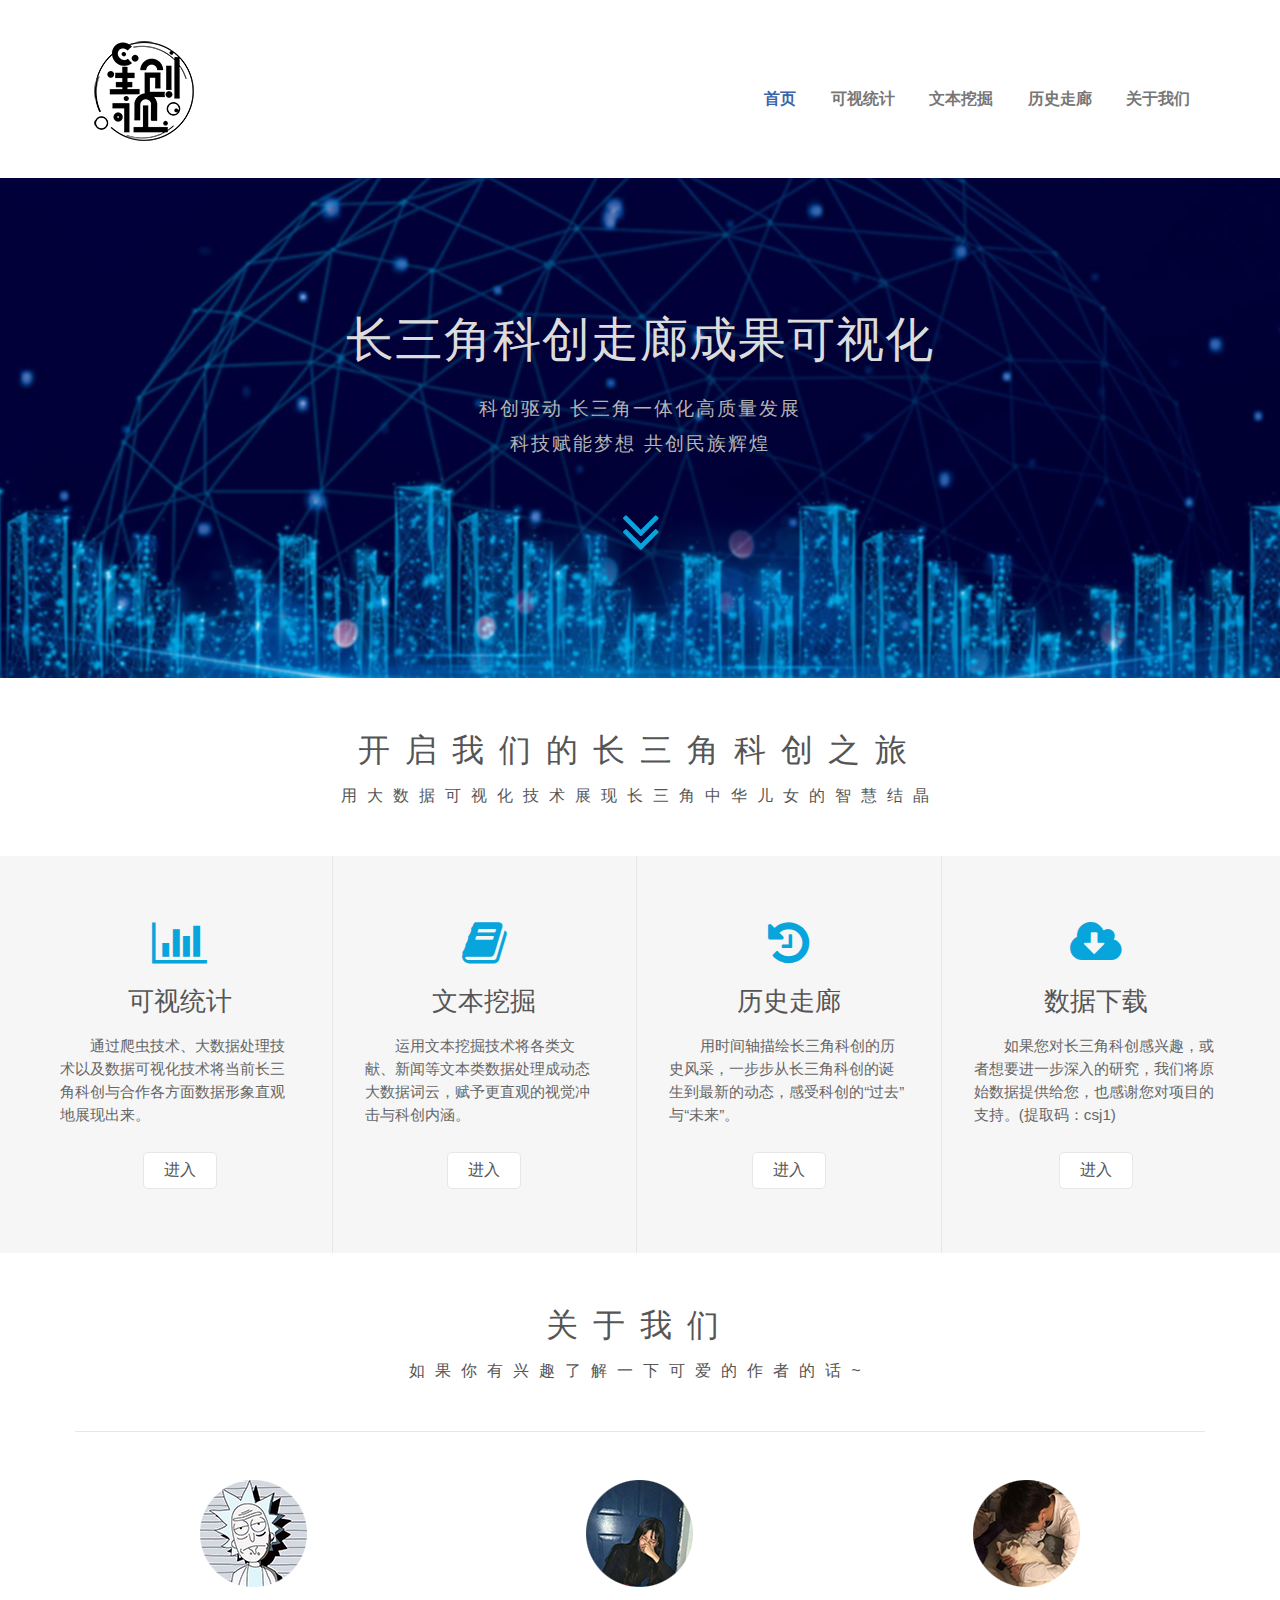
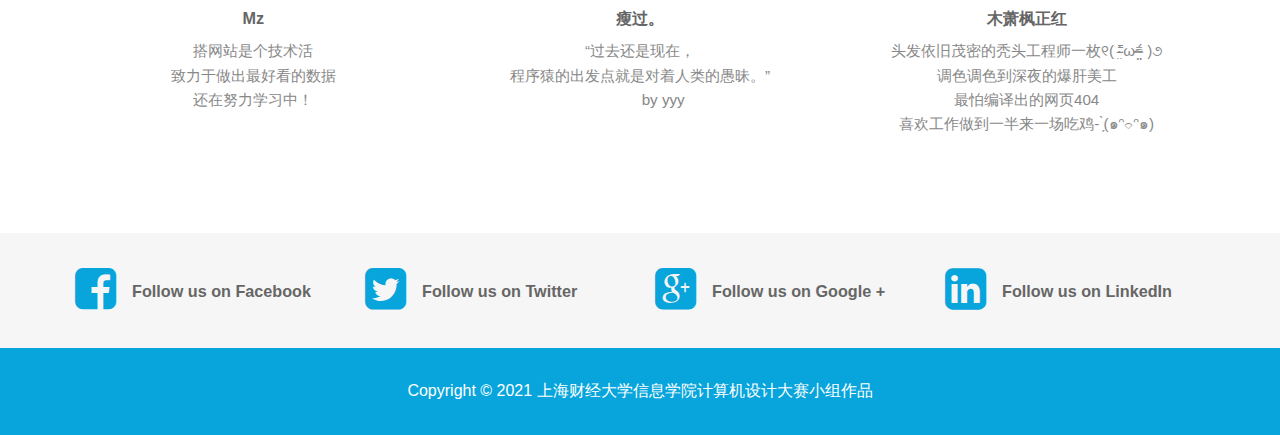
<file: index.html>
<!DOCTYPE HTML>
<html>
<head>
  <meta charset="UTF-8">
<title>星创视——长三角科创走廊成果可视化</title>
<link href="css/bootstrap.css" rel='stylesheet' type='text/css' />
<link rel="stylesheet" href="css/font-awesome.min.css">
<script src="js/jquery.min.js"></script>
<script type="text/javascript">
	jQuery(document).ready(function($) {
		$(".scroll").click(function(event){		
			event.preventDefault();
			$('html,body').animate({scrollTop:$(this.hash).offset().top},1200);
		});
	});
</script>
<link href="css/style.css" rel='stylesheet' type='text/css' />
<meta name="viewport" content="width=device-width, initial-scale=1">
<script type="application/x-javascript"> addEventListener("load", function() { setTimeout(hideURLbar, 0); }, false); function hideURLbar(){ window.scrollTo(0,1); } </script>
<link href='#css?family=Source+Sans+Pro:200,300,400,600,700,900' rel='stylesheet' type='text/css'>
</script>
</head>
<body>
<div class="header">
  <div class="container">
    <div class="logo"> <a href="index.html"><img src="images/logo1.png" alt="Nova"></a> </div>
    <div class="menu"> <a class="toggleMenu" href="#"><img src="images/nav_icon.png" alt="" /> </a>
      <ul class="nav" id="nav">
        <li class="current"><a href="index.html"><br><br>首页</a></li>
        <li><a href="echart/index.html">可视统计</a></li>
        <li><a href="gallery/charts.html">文本挖掘</a></li>
        <li><a href="time/index.html">历史走廊</a></li>
        <li><a class=class="page-scroll" href="#feature">关于我们</a></li>
        <div class="clear"></div>
      </ul>
      <script type="text/javascript" src="js/responsive-nav.js"></script>
    </div>
    <div class="clearfix"> </div>
  </div>
</div>
<div class="banner text-center">
  <div class="container">
    <div class="banner-info">
      <h1>长三角科创走廊成果可视化</h1>
      <p>科创驱动 长三角一体化高质量发展<br>
        科技赋能梦想 共创民族辉煌</p>
      <label class="page-scroll"><a class="banner-btn class scroll" href="#feature"><i class="fa fa-angle-double-down fa-4x"></i></a></label>
    </div>
  </div>
</div>
<div class="main">
<div class="content_white">
  <h2>开启我们的长三角科创之旅</h2>
  <p>用大数据可视化技术展现长三角中华儿女的智慧结晶</p>
</div>
<div class="featured_content" id="feature">
  <div class="container">
    <div class="row text-center">
      <div class="col-md-3 feature_grid1"> <i class="fa fa-bar-chart  fa-3x"></i>
        <h3 class="m_1"><a href="echart/index.html">可视统计</a></h3>
        <p class="m_2">通过爬虫技术、大数据处理技术以及数据可视化技术将当前长三角科创与合作各方面数据形象直观地展现出来。</p>
        <a href="echart/index.html" class="feature_btn">进入</a> </div>
      <div class="col-md-3 feature_grid1"> <i class="fa fa-book fa-3x"></i>
        <h3 class="m_1"><a href="gallery/charts.html">文本挖掘</a></h3>
        <p class="m_2">运用文本挖掘技术将各类文献、新闻等文本类数据处理成动态大数据词云，赋予更直观的视觉冲击与科创内涵。</p>
        <a href="gallery/charts.html" class="feature_btn">进入</a> </div>
      <div class="col-md-3 feature_grid1"> <i class="fa fa-history fa-3x"></i>
        <h3 class="m_1"><a href="time/index.html">历史走廊</a></h3>
        <p class="m_2">用时间轴描绘长三角科创的历史风采，一步步从长三角科创的诞生到最新的动态，感受科创的“过去”与“未来”。</p>
        <a href="time/index.html" class="feature_btn">进入</a> </div>
      <div class="col-md-3 feature_grid2"> <i class="fa fa-cloud-download fa-3x"></i>
        <h3 class="m_1"><a href="https://pan.baidu.com/s/1Bx4vCr-g260tIvnLH6ZZhQ" target="_blank">数据下载</a></h3>
        <p class="m_2">如果您对长三角科创感兴趣，或者想要进一步深入的研究，我们将原始数据提供给您，也感谢您对项目的支持。(提取码：csj1)</p>
        <a href="https://pan.baidu.com/s/1Bx4vCr-g260tIvnLH6ZZhQ" class="feature_btn" target="_blank">进入</a> </div>
    </div>
  </div>
</div>
<div class="container">
  <div class="content_white">
    <h2>关于我们</h2>
    <p>如果你有兴趣了解一下可爱的作者的话~</p>
  </div>
  <div class="testimonial">
    <div class="row testimonial_top">
      <div class="col-md-4" align="center">
        <ul class="test_box >
          <li class="test_img"><img src="images/pict1.png" class="img-responsive" alt="艾斯夫人"/> </li><br>
          <li class="test_desc">
            <h4><a href="#">Mz</a></h4>
            <p>
              搭网站是个技术活<br>
              致力于做出最好看的数据<br>
              还在努力学习中！<br>
            </p>
          </li>
          <div class="clearfix"> </div>
        </ul>
      </div>
      <div class="col-md-4" align="center">
        <ul class="test_box">
          <li class="test_img" ><img src="images/pict2.png" class="img-responsive" alt=""/> </li><br>
          <li class="test_desc">
            <h4><a href="#">瘦过。</a></h4>
            <p>“过去还是现在，<br>
              程序猿的出发点就是对着人类的愚昧。” <br>
              &nbsp&nbsp&nbsp&nbsp&nbsp&nbsp&nbsp&nbsp&nbsp&nbsp by yyy
            </p>
          </li>
          <div class="clearfix"> </div>
        </ul>
      </div>
      <div class="col-md-4" align="center">
        <ul class="test_box">
          <li class="test_img"><img src="images/pict3.png" class="img-responsive"  alt=""/> </li><br>
          <li class="test_desc">
            <h4><a href="#">木萧枫正红</a></h4>
            <p>头发依旧茂密的秃头工程师一枚୧( ⁼̴̶̤̀ω⁼̴̶̤́ )૭<br>
              调色调色到深夜的爆肝美工<br>
              最怕编译出的网页404<br>
              喜欢工作做到一半来一场吃鸡- ̗̀(๑ᵔ⌔ᵔ๑)</p>
          </li>
          <div class="clearfix"> </div>
        </ul>
      </div>
    </div>
  </div>
</div>
<div class="footer">
  <div class="footer_midle">
    <div class='container'>
      <div class="row">
        <div class="col-md-3">
          <ul class="social_left">
            <li class="facebook"><a href="#"><i class="fa fa-facebook-square fa-3x"></i></a></li>
            <li class="fb_text">
              <h4><a href="#">Follow us on Facebook</a></h4>
            </li>
            <div class="clearfix"> </div>
          </ul>
        </div>
        <div class="col-md-3">
          <ul class="social_left">
            <li class="facebook"><a href="#"><i class="fa fa-twitter-square fa-3x"></i></a></li>
            <li class="fb_text">
              <h4><a href="#">Follow us on Twitter</a></h4>
            </li>
            <div class="clearfix"> </div>
          </ul>
        </div>
        <div class="col-md-3">
          <ul class="social_left">
            <li class="facebook"><a href="#"><i class="fa fa-google-plus-square fa-3x"></i></a></li>
            <li class="fb_text">
              <h4><a href="#">Follow us on Google +</a></h4>
            </li>
            <div class="clearfix"> </div>
          </ul>
        </div>
        <div class="col-md-3">
          <ul class="social_left">
            <li class="facebook"><a href="#"><i class="fa fa-linkedin-square fa-3x"></i></a></li>
            <li class="fb_text">
              <h4><a href="#">Follow us on LinkedIn</a></h4>
            </li>
            <div class="clearfix"> </div>
          </ul>
        </div>
      </div>
    </div>
  </div>
  <div class="footer_bottom">
    <div class="copy">
      <p>Copyright &copy; 2021 上海财经大学信息学院计算机设计大赛小组作品 </p>
    </div>
  </div>
</div>
</body>
</html>
</file>
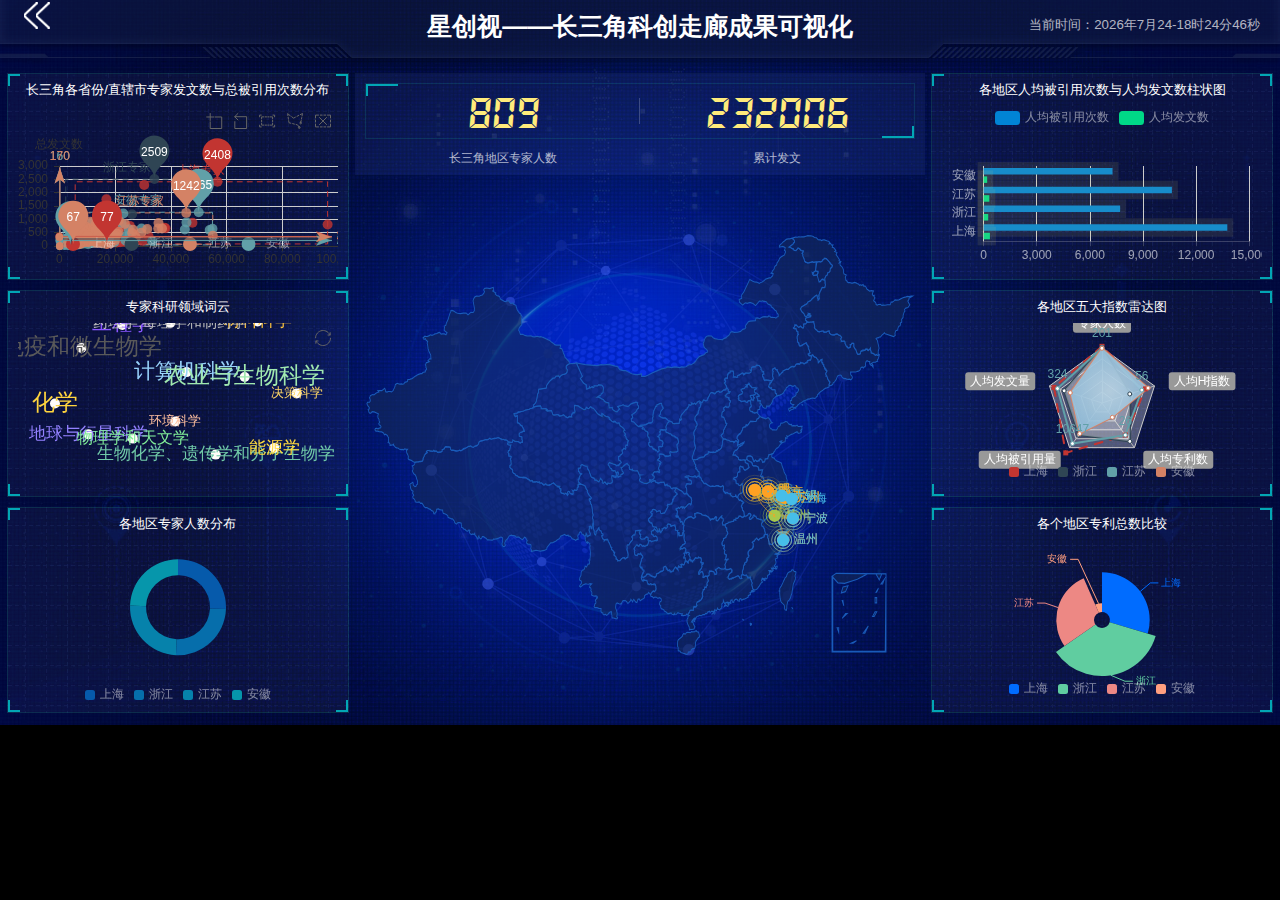
<file: echart/index.html>
<!DOCTYPE html>
<html lang="en">
  <head>
    <meta charset="UTF-8" />
    <meta name="viewport" content="width=device-width, initial-scale=1.0" />
    <title>Document</title>
    <link rel="stylesheet" href="css/index.css" />
  </head>

  <body>
    <header>
      <h1>星创视——长三角科创走廊成果可视化</h1>
      <div class="showTime">当前时间：2020年3月17-0时54分14秒</div>
      <div class="icon">
        <a href='javascript:history.go(-1)'><img src="images/back.png" alt="" /> </a>
      </div>
      <script>
        var t = null;
        t = setTimeout(time, 1000); //開始运行
        function time() {
          clearTimeout(t); //清除定时器
          dt = new Date();
          var y = dt.getFullYear();
          var mt = dt.getMonth() + 1;
          var day = dt.getDate();
          var h = dt.getHours(); //获取时
          var m = dt.getMinutes(); //获取分
          var s = dt.getSeconds(); //获取秒
          document.querySelector(".showTime").innerHTML =
            "当前时间：" +
            y +
            "年" +
            mt +
            "月" +
            day +
            "-" +
            h +
            "时" +
            m +
            "分" +
            s +
            "秒";
          t = setTimeout(time, 1000); //设定定时器，循环运行
        }
      </script>
    </header>
        
    <section class="mainbox">
      <div class="column">
        <div class="panel bar">
          <h2>
            长三角各省份/直辖市专家发文数与总被引用次数分布
          </h2>
          <div class="chart"></div>
          <div class="panel-footer"></div>
        </div>
        <div class="panel line">
          <h2>专家科研领域词云</h2>
          <div class="chart"></div>
          <div class="panel-footer"></div>
        </div>
        <div class="panel pie">
          <h2>各地区专家人数分布</h2>
          <div class="chart"></div>
          <div class="panel-footer"></div>
        </div>
      </div>
      <div class="column">
        <div class="no">
          <div class="no-hd">
            <ul>
              <li>809</li>
              <li>232006</li>
            </ul>
          </div>
          <div class="no-bd">
            <ul>
              <li>长三角地区专家人数</li>
              <li>累计发文</li>
            </ul>
          </div>
        </div>
        <div class="map">
          <div class="chart"></div>
          <div class="map1"></div>
          <div class="map2"></div>
          <div class="map3"></div>
        </div>
      </div>
      <div class="column">
        <div class="panel bar1">
          <h2>各地区人均被引用次数与人均发文数柱状图</h2>
          <div class="chart"></div>
          <div class="panel-footer"></div>
        </div>
        <div class="panel line1">
          <h2>各地区五大指数雷达图</h2>
          <div class="chart"></div>
          <div class="panel-footer"></div>
        </div>
        <div class="panel pie1">
          <h2>各个地区专利总数比较</h2>
          <div class="chart"></div>
          <div class="panel-footer"></div>
        </div>
      </div>
    </section>
    <script src="js/flexible.js"></script>
    <script src="js/jquery.js"></script>
    <script src="js/echarts.min.js"></script>
    <script src="js/index.js"></script>
    <script src="js/china.js"></script>
    <script src="js/myMap.js"></script>
	<script src="js/echarts.js"></script>
	
  </body>
</html>
</file>
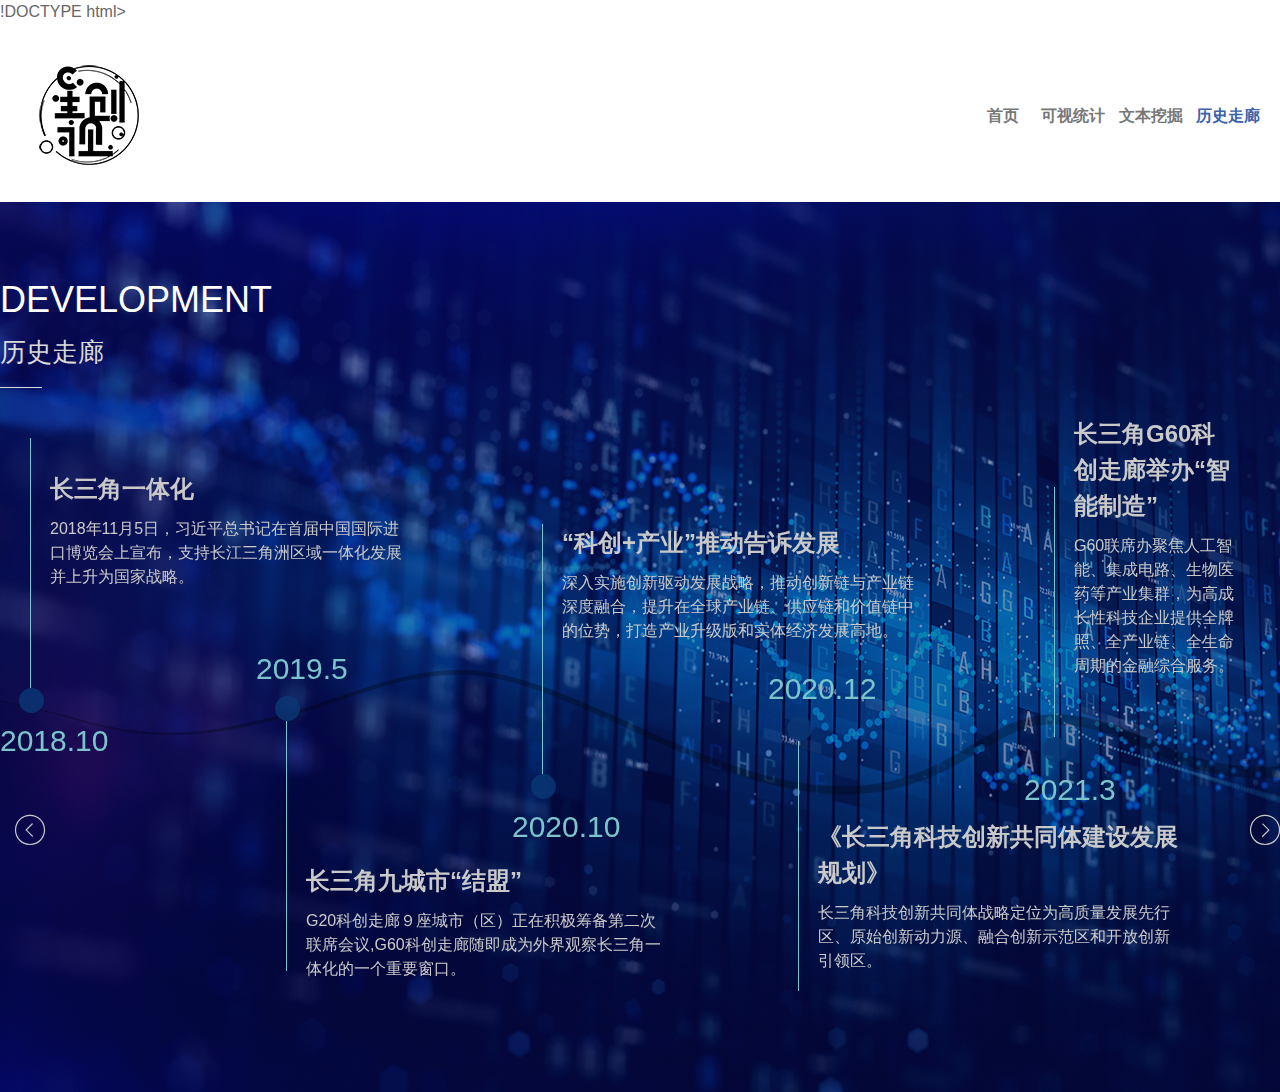
<file: time/index.html>
!DOCTYPE html>
<html>

	<head>
		<meta charset="UTF-8">
		<title>发展历程</title>
		<link rel="stylesheet" type="text/css" href="statics/css/style.css" />
		<link rel="stylesheet" type="text/css" href="statics/css/swiper.min.css"/>
		<link rel="stylesheet" type="text/css" href="statics/css/font/iconfont.css" />

		<link href="css/style.css" rel='stylesheet' type='text/css' />

	</head>

	<body>

	<div class="header">
		<div class="container">
			<div class="logo"> <a href="../index.html"><img src="images/logo1.png" alt="Nova"></a> </div>
			<div class="menu"> <a class="toggleMenu" href="#"><img src="images/nav_icon.png" alt="" /> </a>
				<ul class="nav" id="nav">
					<li><a href="../index.html"><br><br> &nbsp首页 &nbsp</a></li>
					<li><a href="../echart/index.html">&nbsp&nbsp可视统计</a></li>
					<li><a href="../gallery/charts.html">&nbsp&nbsp文本挖掘</a></li>
					<li  class="current" ><a href="development/index.html">&nbsp&nbsp历史走廊</a></li>
					<div class="clear"></div>
				</ul>
				<script type="text/javascript" src="js/responsive-nav.js"></script>
			</div>
			<div class="clearfix"> </div>
		</div>
	</div>

		<div class="about-main2" style="background-image: url(statics/images/lc_bg.png);">
			<div class="licheng-bg">
				<img src="statics/images/lc-quxian.png" class="quxian" />
				<div class="warper pr">
					<div class="ny-title">
						<h3 class="title-en">DEVELOPMENT</h3>
						<h4 class="title-ch">历史走廊</h4>
						<i></i>
					</div>
					<div class="licheng-content swiper-container">
						<div class="swiper-wrapper">
							<div class="swiper-slide">
								<ul class="clearfix">
									<li class="item1">
										<a class="clearfix" >
											<div class="lc-left">
												<i class="line"></i> <span class="date">2018.10</span>
											</div>
											<div class="lc-right">
												<div class="right-text">
													<h3>长三角一体化</h3>
													<p>2018年11月5日，习近平总书记在首届中国国际进口博览会上宣布，支持长江三角洲区域一体化发展并上升为国家战略。</p>
												</div>
											</div>
										</a>
									</li>
									<li class="item2">
										<a class="clearfix">
											<div class="lc-left">
												<span class="date">2019.5</span>
												<i class="line"></i> </div>
											<div class="lc-right">
												<div class="right-text">
													<h3><br><br>长三角九城市“结盟”</h3>
													<p>G20科创走廊９座城市（区）正在积极筹备第二次联席会议,G60科创走廊随即成为外界观察长三角一体化的一个重要窗口。</p>
												</div>
											</div>
										</a>
									</li>
									<li class="item3">
										<a class="clearfix">
											<div class="lc-left">
												<i class="line"></i> <span class="date">2020.10</span>
											</div>
											<div class="lc-right">
												<div class="right-text">
													<h3>“科创+产业”推动告诉发展</h3>
													<p>深入实施创新驱动发展战略，推动创新链与产业链深度融合，提升在全球产业链、供应链和价值链中的位势，打造产业升级版和实体经济发展高地。</p>
												</div>
											</div>
										</a>
									</li>
									<li class="item4">
										<a class="clearfix">
											<div class="lc-left">
												<span class="date">2020.12</span>
												<i class="line"></i> </div>
											<div class="lc-right">
												<div class="right-text">
													<h3>《长三角科技创新共同体建设发展规划》</h3>
													<p>长三角科技创新共同体战略定位为高质量发展先行区、原始创新动力源、融合创新示范区和开放创新引领区。</p>
												</div>
											</div>
										</a>
									</li>
									<li class="item5">
										<a class="clearfix">
											<div class="lc-left">
												<i class="line"></i> <span class="date">2021.3</span>
											</div>
											<div class="lc-right">
												<div class="right-text">
													<h3>长三角G60科创走廊举办“智能制造”</h3>
													<p>G60联席办聚焦人工智能、集成电路、生物医药等产业集群，为高成长性科技企业提供全牌照、全产业链、全生命周期的金融综合服务。</p>
												</div>
											</div>
										</a>
									</li>
								</ul>
							</div>
							<div class="swiper-slide">
								<ul class="clearfix">
									<li class="item1">
										<a class="clearfix">
											<div class="lc-left">
												<i class="line"></i> <span class="date">现在</span>
											</div>
											<div class="lc-right">
												<div class="right-text">
													<h3>中国儿女正在书写
													<br>长三角科创的未来！</h3>
													<p></p>
												</div>
											</div>
										</a>
									</li>
								</ul>
							</div>
						</div>
						<!--按钮-->
						<div class="lc-swiper-btn">
							<a class="btn-prev fl"><i class="iconfont">&#xe624;</i></a>
							<a class="btn-next fr"><i class="iconfont">&#xe626;</i></a>
						</div>
					</div>
				</div>
			</div>
		</div>
		<script src="statics/js/jquery-1.11.0.min.js" type="text/javascript" charset="utf-8"></script>
		<script src="statics/js/swiper.min.js" type="text/javascript" charset="utf-8"></script>
		<script type="text/javascript">
			var mySwiper = new Swiper('.swiper-container.licheng-content', {
				autoplay: false, //自动滑动
			})
			$('.btn-prev').click(function() {
				mySwiper.swipePrev();
			})
			$('.btn-next').click(function() {
				mySwiper.swipeNext();
			})
		</script>
	</body>

</html>
</file>
<file: css/style.css>
h4, h5, h6, h1, h2, h3 {
	margin-top: 0;
}
ul, ol {
	margin: 0;
}
p {
	margin: 0;
}
.copyrights{text-indent:-9999px;height:0;line-height:0;font-size:0;overflow:hidden;}
html, body {
	font-family: 'Source Sans Pro', sans-serif;
	font-size: 100%;
	background-color: #FFF;
}
body a {
	transition: 0.5s all;
	-webkit-transition: 0.5s all;
	-moz-transition: 0.5s all;
	-o-transition: 0.5s all;
	-ms-transition: 0.5s all;
}
.header {
	background: #fff;
	padding: 2em 0;
}
.logo {
	float: left;
	margin-top: 5px;
}
.menu {
	float: right;
}
.menu li {
	display: inline-block;
}
.menu li:first-child {
	margin-left: 0;
}
.menu li a {
	display: block;
	font-size: 1em;
	color: #777;
	-webkit-transition: all 0.3s ease;
	-moz-transition: all 0.3s ease;
	-o-transition: all 0.3s ease;
	transition: all 0.3s ease;
	text-transform: uppercase;
	font-weight: 600;
}

.container {
	padding:0 20px 0 20px;
	position:relative;
}

.aligncenter{
	text-align:center;
}

#nav .current a {
	color: #3b64aa;
	-webkit-transition: all 0.3s ease;
	-moz-transition: all 0.3s ease;
	-o-transition: all 0.3s ease;
	transition: all 0.3s ease;
}
.menu li a:hover, .menu li.active a {
	color: #3b64aa;
	background: #fff !important;
}
.toggleMenu {
	display: none;
	padding: 4px 5px 0px 5px;
	border-radius: 2em;
	-webkit-border-radius: 2em;
	-moz-border-radius: 2em;
	-o-border-radius: 2em;
}
.nav:before, .nav:after {
	content: " ";
	display: table;
}
.nav:after {
	clear: both;
}
.nav ul {
	list-style: none;
}

@media screen and (max-width:800px) {
.menu {
	margin: 10px 0;
}
.active {
	display: block;
}
.menu li a {
	text-align: left;
	border-radius: 0;
	-webkit-border-radius: 0;
	-moz-border-radius: 0;
	-o-border-radius: 0;
}
.nav {
	list-style: none;
 *zoom: 1;
	width: 95%;
	position: absolute;
	right: 10px;
	background: #051619;
	top: 86px;
	z-index: 9999;
	border: 1px solid #07a5dc;
}
.menu li a span {
	text-align: center;
	top: 15px;
}
.nav li ul {
	width: 100%;
}
.menu ul {
	margin: 0;
}
.nav > li.hover > ul {
	width: 100%;
}
.nav > li {
	float: none;
	display: block;
}
.nav ul {
	display: block;
	width: 100%;
}
.nav > li.hover > ul, .nav li li.hover ul {
	position: static;
}
.nav li a {
	border-top: 1px solid #07a5dc;
	background: #fff;
}
.nav li:first-child a {
	border-top: none;
}
}
.banner {
	background: url(../images/banner.jpg) #010943 no-repeat center;
	min-height: 500px;
}
.banner-info {
	margin-top: 8em;
}
.banner-info h1 {
	font-size: 3em;
	color: #dcdcdc;
	line-height: 1.4em;
	margin: 0em;
	letter-spacing: 1px;
	font-weight: 500;
	text-transform: uppercase;
}
.banner-info p {
	color: #b4b4b4;
	font-size: 1.2em;
	text-transform: uppercase;
	font-weight: 500;
	letter-spacing: 2px;
	line-height: 1.8em;
	margin-top: 1em;
}
.banner-btn {
	margin-top: 2.5em;
	display: inline-block;
}
a.banner-btn span {
	width: 80px;
	height: 80px;
	display: inline-block;
	background: url(../images/banner_scroll.png) no-repeat 0px 0px;
}
a.banner-btn span:hover {
	opacity: 0.9;
}
.content_white {
	text-align: center;
	padding: 3em 0;
}
.content_white h2 {
	font-size: 2em;
	font-weight: 500;
	color: #555;
	letter-spacing: 15px;
	line-height: 1.5em;

}
.content_white p {
	color: #555;
	font-size: 1em;
	font-weight: 300;
	line-height: 1.5em;
	letter-spacing: 10px;
}
.featured_content {
	background: #f6f6f6;
}
.feature_grid1 {
	width: 23.5%;
	margin-right: 2em;
	border-right: 1px solid #E6E6E6;
	padding: 4em 2em 4em 0;
}
.feature_grid2 {
	width: 21%;
	padding: 4em 0;
}
h3.m_1 {
	padding: 0.8em 0;
	margin: 0;
}
h3.m_1 a {
	font-size: 1.1em;
	color: #555;
	text-decoration: none;
}
h3.m_1 a:hover {
	color: #07a5dc;
}
p.m_2 {
	color: #666;
	font-size: 0.95em;
	line-height: 1.5em;
	margin-bottom: 1em;
	text-align:left;
	text-indent: 2em;
}
.feature_btn {
	display: inline-block;
	padding: 6px 20px;
	font-size: 1em;
	cursor: pointer;
	border: 1px solid #E6E6E6;
	background: #fff;
	color: #555;
	font-weight: 500;
	text-decoration: none;
	outline: none;
	margin-top: 10px;
	border-radius: 5px;
}
.feature_btn:hover {
	background: #fff;
	color: #0b93c9;
	border: 1px solid #07a5dc;
	text-decoration: none;
}
#flexiselDemo3 {
	display: none;
}
.nbs-flexisel-container {
	position: relative;
	max-width: 100%;
}
.nbs-flexisel-ul {
	position: relative;
	width: 9999px;
	margin: 0px;
	padding: 0px;
	list-style-type: none;
	text-align: center;
}
.nbs-flexisel-inner {
	overflow: hidden;
	margin: 3em 0;
}
.nbs-flexisel-item {
	float: left;
	margin: 0px;
	padding: 0px;
	cursor: pointer;
	position: relative;
	line-height: 0px;
	padding-right: 30px;
}
.nbs-flexisel-item > img {
	cursor: pointer;
	position: relative;
}
.nbs-flexisel-nav-left, .nbs-flexisel-nav-right {
	width: 30px;
	height: 30px;
	position: absolute;
	cursor: pointer;
	z-index: 100;
	margin-top: -8.6em;
}
.nbs-flexisel-nav-left {
	left: 32.5em;
	background: url(../images/img-sprite.png) no-repeat -99px -101px;
}
.nbs-flexisel-nav-right {
	right: 35em;
	background: url(../images/img-sprite.png) no-repeat -133px -102px;
}
.testimonial {
	border-top: 1px solid #e6e6e6;
	padding: 3em 0;
}
.testimonial_top {
	margin-bottom: 3em;
}
ul.test_box {
	padding: 0;
	list-style: none;
}
ul.test_box li.test_img {
    text-align:center;
	width:30%;
}

ul.test_box li.test_desc {
    text-align:center;
	width: 100%;
}
ul.test_box li.test_desc h4 a {
	font-size: 0.9em;
	font-weight: 600;
	color: #666;
	text-decoration: none;
}
ul.test_box li.test_desc h4 a:hover {
	color: #07a5dc;
}
ul.test_box li.test_desc p {
	color: #888;
	font-size: 0.95em;
	line-height: 1.6em;
}
a:focus {
	outline: 0px;
}
.fa {
	color: #07a5dc;
}
.service_box .fa, .feature_grid1 .fa, .feature_grid2 .fa, .banner-info .fa {
	color: #07a5dc;
}
.fa-facebook-square:hover {
	color: #3b5998;
}
.fa-twitter-square:hover {
	color: #00aced;
}
.fa-google-plus-square:hover {
	color: #dd4b39;
}
.fa-linkedin-square:hover {
	color: #007bb6;
}
.footer_midle {
	padding: 2.1em 0;
	background-color: #f6f6f6;
}
ul.social_left {
	padding: 0;
	list-style: none;
}
ul.social_left li.facebook {
	float: left;
	margin-right: 1em;
}
ul.social_left li.fb_text h4 a {
	color: #666;
	font-size: 0.9em;
	font-weight: 600;
}
ul.social_left li.fb_text h4 a:hover {
	color: #07a5dc;
	text-decoration: none;
}
ul.social_left li.fb_text p {
	color: #b5c7c9;
	font-size: 0.85em;
	line-height: 0;
}
ul.social_left li.fb_text {
	float: left;
	margin-top: 1em;
}
.footer_bottom {
	padding: 2em 0;
	background: #07a5dc;
}
.copy {
	text-align: center;
}
.copy p {
	font-size: 1em;
	color: #fff;
}
.copy p a {
	color: #fff;
	border-bottom: 1px dotted;
}
.copy p a:hover {
	color: #fff;
	border-bottom: 1px solid;
	text-decoration: none;
}
.about {
	background: #07a5dc;
	margin-bottom: 4em;
}
.title-section {
	background: #07a5dc;
	position: relative;
	padding-top: 30px;
	padding-right: 0;
	padding-left: 0;
	padding-bottom: 20px;
}
.title-section h1 {
	margin: 0 0 5px 0;
	line-height: 58px;
	font-size: 40px;
	font-weight: 600;
	color: #fff;
}
.title-section ul {
	background: none;
	position: relative;
	margin: 0;
	padding: 9px 0 10px 0;
	border-top: 1px solid #597275;
	-webkit-border-radius: 0;
	-moz-border-radius: 0;
	border-radius: 0;
}
.title-section ul li {
	line-height: 18px;
	font-size: 13px;
	color: #5f6775;
}
.title-section ul li a {
	color: #fff;
}
h3.m_2 {
	font-size: 1.7em;
	font-weight: 500;
	color: #666;
	margin-bottom: 1em;
}
ul.about_grid1 {
	padding: 0;
	list-style: none;
}
ul.about_grid1 li.about_img {
	float: left;
	width: 32.333%;
	margin-right: 1.5em;
}
ul.about_grid1 li.about_desc {
	float: left;
	width: 63.777%;
	padding-right: 25px;
}
ul.about_grid1 li.about_desc h5 a {
	color: #555;
	font-size: 1.2em;
}
ul.about_grid1 li.about_desc h5 a:hover {
	color: #07a5dc;
	text-decoration: none;
}
ul.about_grid1 li.about_desc p {
	color: #999;
	font-size: 0.9em;
	line-height: 1.5em;
	margin-bottom: 2em;
}
.about_btn {
	display: inline-block;
	padding: 6px 20px;
	font-size: 1em;
	cursor: pointer;
	border: 1px solid #E6E6E6;
	background: #fff;
	color: #555;
	font-weight: 500;
	text-decoration: none;
	outline: none;
	margin-top: 10px;
	border-radius: 5px;
}
.about_btn:hover {
	background: #fff;
	color: #07a5dc;
	border: 1px solid #07a5dc;
	text-decoration: none;
}
.about_box {
	margin-bottom: 2em;
}
div.list.custom-list ul li p {
	display: block;
	overflow: hidden;
	font-style: normal;
	font-size: 0.9em;
	line-height: 1.8em;
	color: #999;
}
div.list.custom-list ul li:first-child {
	margin: 0;
}
div.list.custom-list ul li {
	width: 100%;
	overflow: hidden;
	margin: 30px 0 0 0;
	padding: 0;
	list-style: none;
}
.service_box {
	padding-bottom: 50px;
}
.service_box h2 {
	font-size: 1.6em;
	color: #5d5f60;
	padding-top: 0.3em;
	padding-right: 0;
	padding-left: 0;
	padding-bottom: 0.5em;
}
.service_box h5 a {
	font-size: 16px;
	color: #555;
	margin-bottom: 1em;
	line-height: 1.5em;
}
.service_box h5 a:hover {
	text-decoration: none;
	color: #07a5dc;
}
.service_box p {
	font-size: 1em;
	color: #777;
	margin-bottom: 1.4em;
	line-height: 1.6em;
	text-align: left;
}
.blog_sidebar {
	padding: 5px 20px 0 70px;
}
.blog_grid {
	margin-bottom: 3em;
}
h2.post_title {
	margin-bottom: 0.7em;
	font-size: 2em;
}
h2.post_title a {
	color: #555;
}
h2.post_title a:hover {
	text-decoration: none;
	color: #07a5dc;
}
.blog_grid p {
	font-size: 1em;
	line-height: 1.5em;
	color: #777;
	margin-top: 1em;
}
ul.links {
	padding: 5px 0px;
	border-bottom: 1px solid #EEE;
	margin: 15px 0 0 0;
	list-style: none;
}
ul.links li.last {
	float: right;
}
ul.links li {
	color: #999;
	font-size: 0.85em;
}
ul.links li a {
	color: #999;
}
ul.links li {
	display: inline-block;
	margin-right: 20px;
}
.fa-calendar, .fa-user, .fa-comments {
	color: #07a5dc;
}
.blog_btn {
	margin-top: 2em;
	display: inline-block;
	padding: 8px 20px;
	font-size: 1em;
	cursor: pointer;
	border: none;
	background: #07a5dc;
	color: #fff;
	text-decoration: none;
	outline: none;
	-webkit-transition: all 0.3s;
	-moz-transition: all 0.3s;
	transition: all 0.3s;
	-o-transition: all 0.3s;
	border-radius: 5px;
	-webkit-border-radius: 5px;
	-moz-border-radius: 5px;
	-o-border-radius: 5px;
}
.blog_btn:hover {
	text-decoration: none;
	background: #6fb0b7;
	color: #fff;
}
.pagination__posts {
	margin-top: 3em;
	margin-right: 0;
	margin-left: 0;
	margin-bottom: 3em;
	text-align: center;
	display: block;
	margin-top: 3em;
}
.pagination ul {
	display: inline-block;
	margin-left: 0;
	margin-bottom: 0;
	padding: 0;
}
.pagination ul > li {
	display: inline;
}
.pagination ul > li:first-child > a, .pagination ul > li:first-child > span {
	border-left-width: 1px;
}
.pagination ul > .active > a, .pagination ul > .active > span {
	color: #999;
	cursor: default;
}
.pagination ul > li > a:hover, .pagination ul > li > a:focus, .pagination ul > .active > a, .pagination ul > .active > span {
	background-color: #f6f6f6;
}
.pagination ul > li > a, .pagination ul > li > span {
	float: left;
	padding: 8px 16px;
	line-height: 23px;
	text-decoration: none;
	background-color: #fff;
	border: 1px solid #eee;
	margin-left: 10px;
}
ul.sidebar {
	padding: 0;
	list-style: none;
	margin-bottom: 50px;
}
ul.sidebar h3 {
	font-size: 25px;
	font-weight: 500;
	color: #07a5dc;
	margin: 0 0 1em 0;
	padding: 0 0 10px 0;
	border-bottom: 1px solid #eee;
	border-left: 0px solid #07a5dc;
}
ul.sidebar li {
	margin: 0 0 10px 0;
	list-style-type: none;
}
ul.sidebar li a {
	color: #999;
	font-size: 1em;
}
.contact {
	padding-top: 1em;
	padding-right: 0;
	padding-left: 0;
	padding-bottom: 4em;
}
.contact_top {
	margin-right: 0;
	margin-left: 0;
	margin-bottom: 4em;
}
.contact_details {
	background-color: #f6f6f6;
	padding: 20px;
	border-left: 2px solid #fff;
}
.contact_details h5 {
	font-size: 1em;
	font-weight: 600;
	color: #666;
	margin-bottom: 1em;
}
.contact_address, .contact_mail {
	overflow: hidden;
	font-size: 0.95em;
	color: #777;
	line-height: 1.5em;
}
.contact_bottom h3 {
	font-size: 1.5em;
	font-weight: 500;
	color: #666;
}
.contact_bottom p {
	font-size: 0.95em;
	line-height: 1.8em;
	color: #888;
	margin: 1em 0;
}
.contact-to input[type="text"] {
	padding: 10px 10px;
	width: 32.5%;
	margin: 10px 0;
	border: 1px solid #E1E2E2;
	color: #999;
	background: #FFF;
	float: left;
	outline: none;
	font-size: 0.85em;
}
.text2 input[type="text"], .text2 textarea {
	width: 99%;
	margin: 10px 0;
	border: 1px solid #E1E2E2;
	color: #999;
	outline: none;
	margin-bottom: 25px;
	height: 150px;
	padding: 10px 10px;
	font-size: 0.85em;
	resize: none;
}
.submit {
	margin-top: 2em;
	display: inline-block;
	padding: 8px 20px;
	font-size: 1em;
	cursor: pointer;
	border: none;
	background: #07a5dc;
	color: #fff;
	text-decoration: none;
	outline: none;
	-webkit-transition: all 0.3s;
	-moz-transition: all 0.3s;
	transition: all 0.3s;
	-o-transition: all 0.3s;
	border-radius: 5px;
	-webkit-border-radius: 5px;
	-moz-border-radius: 5px;
	-o-border-radius: 5px;
}
.submit:hover {
	text-decoration: none;
	background: #6fb0b7;
	color: #fff;
}

@media (max-width:1024px) {
.feature_grid1 {
	width: 23%;
}
.banner {
	min-height: 450px;
}
.banner-info {
	margin-top: 4em;
}
.nbs-flexisel-nav-right {
	right: 30em;
}
.nbs-flexisel-nav-left {
	left: 29em;
}
.nbs-flexisel-nav-left, .nbs-flexisel-nav-right {
	margin-top: -7.6em;
}
ul.test_box li.test_desc {
	width: 76%;
}
ul.test_box li.test_desc p {
	font-size: 0.85em;
	line-height: 1.5em;
}
div.list.custom-list ul li h5 a {
	font-size: 16px;
}
}

@media (max-width:800px) {
.header {
	padding: 1em 0;
}
.logo {
	margin-top: 15px;
}
.feature_grid1 {
	width: 100%;
	padding: 4em 0em 0em 0;
}
.banner-info h1 {
	font-size: 2em;
}
.banner {
	min-height: 400px;
}
.feature_grid2 {
	width: 100%;
}
.nbs-flexisel-nav-right {
	right: 23em;
}
.nbs-flexisel-nav-left {
	left: 22em;
}
ul.test_box {
	margin-bottom: 2em;
}
.banner-info p {
	font-size: 0.85em;
}
.banner-btn {
	margin-top: 2em;
}
.toggleMenu {
	padding: 0;
}
.about_left {
	margin-bottom: 2em;
}
.service_box {
	margin-bottom: 2em;
}
ul.sidebar h3 {
	margin-bottom: 0.5em;
}
.contact_details {
	margin-bottom: 2em;
}
.contact-to input[type="text"] {
	width: 32%;
}
}

@media (max-width:640px) {
.content_white p {
	font-size: 1.3em;
}
.nbs-flexisel-nav-left {
	left: 18.5em;
}
.nbs-flexisel-nav-right {
	right: 18.5em;
}
.nbs-flexisel-nav-left, .nbs-flexisel-nav-right {
	margin-top: -5.8em;
}
ul.about_grid1 li.about_img {
	width: 31.333%;
	margin-right: 1em;
}
ul.about_grid1 li.about_desc p {
	margin-bottom: 1em;
}
.service_box h2 {
	margin-bottom: 0.5em;
}
}

@media (max-width:480px) {
.banner {
	min-height: 250px;
}
.banner-info h1 {
	font-size: 1.5em;
}
a.banner-btn span {
	background-size: 60%;
}
.banner-info p {
	font-size: 0.8125em;
}
.banner-info {
	margin-top: 2em;
}
.logo {
	margin-top: 12px;
}
.header {
	padding: 0.5em 0;
}
.content_white h2 {
	font-size: 1.5em;
}
.content_white p {
	font-size: 1em;
}
.nbs-flexisel-nav-right {
	right: 13.5em;
}
.nbs-flexisel-nav-left {
	left: 13.5em;
}
.contact-to input[type="text"] {
	width: 31%;
}
.nav {
	top: 70px;
}
.nbs-flexisel-nav-left, .nbs-flexisel-nav-right {
	margin-top: -5em;
}
}

@media (max-width:320px) {
.banner-info h1 {
	font-size: 1.2em;
}
.banner-info p {
	font-size: 12px;
}
.banner {
	min-height: 150px;
}
.banner-btn {
	margin-top: 1em;
}
.content_white p {
	font-size: 0.95em;
	line-height: 1em;
	padding: 0 10px;
}
.content_white h2 {
	font-size: 1.3em;
}
.nbs-flexisel-nav-right {
	right: 8.5em;
}
.nbs-flexisel-nav-left {
	left: 8.5em;
}
.nbs-flexisel-nav-left, .nbs-flexisel-nav-right {
	margin-top: -4.2em;
}
ul.test_box li.test_desc {
	width: 74%;
}
h3.m_1 {
	padding: 0.5em 0;
}
ul.about_grid1 li.about_img {
	width: 30.333%;
}
h2.post_title {
	font-size: 20px;
}
ul.links li {
	margin-right: 0px;
}
.blog_btn {
	margin-top: 1em;
	padding: 8px 20px;
}
.pagination__posts {
	margin: 2em 0;
}
.contact-to input[type="text"] {
	width: 99%;
}
input.text {
	margin-left: 0 !important;
}
}
</file>
<file: echart/css/index.css>
* {
  margin: 0;
  padding: 0;
  box-sizing: border-box;
}
li {
  list-style: none;
}
@font-face {
  font-family: electronicFont;
  src: url(../font/DS-DIGIT.TTF);
}
body {
  font-family: Arial, Helvetica, sans-serif;
  margin: 0;
  padding: 0;
  /*  背景图定位 / 背景图尺寸  cover 完全铺满容器  contain 完整显示在容器内 */
  background: url(../images/bg.jpg) no-repeat #000;
  background-size: cover;
  /* 行高是字体1.15倍 */
  line-height: 1.15;
}
header {
  position: relative;
  height: 1.25rem;
  background: url(../images/head_bg.png) no-repeat top center;
  background-size: 100% 100%;
}
header h1 {
  font-size: 0.475rem;
  color: #fff;
  text-align: center;
  line-height: 1rem;
}




header .showTime {
  position: absolute;
  top: 0;
  right: 0.375rem;
  line-height: 0.9375rem;
  font-size: 0.25rem;
  color: rgba(255, 255, 255, 0.7);
}

.icon {
  position: absolute;
  top: 0;
  left: 0.375rem;
  line-height: 0.9375rem;
  font-size: 0.25rem;
  color: #3b64aa;
}

.mainbox {
  min-width: 1024px;
  max-width: 1920px;
  padding: 0.125rem 0.125rem 0;
  display: flex;
}
.mainbox .column {
  flex: 3;
}
.mainbox .column:nth-child(2) {
  flex: 5;
  margin: 0 0.125rem 0.1875rem;
  overflow: hidden;
}
.panel {
  position: relative;
  height: 3.875rem;
  border: 1px solid rgba(25, 186, 139, 0.17);
  background: rgba(255, 255, 255, 0.04) url(../images/line\(1\).png);
  padding: 0 0.1875rem 0.5rem;
  margin-bottom: 0.1875rem;
}
.panel::before {
  position: absolute;
  top: 0;
  left: 0;
  content: "";
  width: 10px;
  height: 10px;
  border-top: 2px solid #02a6b5;
  border-left: 2px solid #02a6b5;
}
.panel::after {
  position: absolute;
  top: 0;
  right: 0;
  content: "";
  width: 10px;
  height: 10px;
  border-top: 2px solid #02a6b5;
  border-right: 2px solid #02a6b5;
}
.panel .panel-footer {
  position: absolute;
  left: 0;
  bottom: 0;
  width: 100%;
}
.panel .panel-footer::before {
  position: absolute;
  bottom: 0;
  left: 0;
  content: "";
  width: 10px;
  height: 10px;
  border-bottom: 2px solid #02a6b5;
  border-left: 2px solid #02a6b5;
}
.panel .panel-footer::after {
  position: absolute;
  bottom: 0;
  right: 0;
  content: "";
  width: 10px;
  height: 10px;
  border-bottom: 2px solid #02a6b5;
  border-right: 2px solid #02a6b5;
}
.panel h2 {
  height: 0.6rem;
  line-height: 0.6rem;
  text-align: center;
  color: #fff;
  font-size: 0.25rem;
  font-weight: 400;
}
.panel h2 a {
  margin: 0 0.1875rem;
  color: #fff;
  text-decoration: underline;
}
.panel .chart {
  height: 3rem;
}
.no {
  background: rgba(101, 132, 226, 0.1);
  padding: 0.1875rem;
}
.no .no-hd {
  position: relative;
  border: 1px solid rgba(25, 186, 139, 0.17);
}
.no .no-hd::before {
  content: "";
  position: absolute;
  width: 30px;
  height: 10px;
  border-top: 2px solid #02a6b5;
  border-left: 2px solid #02a6b5;
  top: 0;
  left: 0;
}
.no .no-hd::after {
  content: "";
  position: absolute;
  width: 30px;
  height: 10px;
  border-bottom: 2px solid #02a6b5;
  border-right: 2px solid #02a6b5;
  right: 0;
  bottom: 0;
}
.no .no-hd ul {
  display: flex;
}
.no .no-hd ul li {
  position: relative;
  flex: 1;
  text-align: center;
  height: 1rem;
  line-height: 1rem;
  font-size: 0.875rem;
  color: #ffeb7b;
  padding: 0.05rem 0;
  font-family: electronicFont;
  font-weight: bold;
}
.no .no-hd ul li:first-child::after {
  content: "";
  position: absolute;
  height: 50%;
  width: 1px;
  background: rgba(255, 255, 255, 0.2);
  right: 0;
  top: 25%;
}
.no .no-bd ul {
  display: flex;
}
.no .no-bd ul li {
  flex: 1;
  height: 0.5rem;
  line-height: 0.5rem;
  text-align: center;
  font-size: 0.225rem;
  color: rgba(255, 255, 255, 0.7);
  padding-top: 0.125rem;
}
.map {
  position: relative;
  height: 10.125rem;
}
.map .chart {
  position: absolute;
  top: 0;
  left: 0;
  z-index: 5;
  height: 10.125rem;
  width: 100%;
}
.map .map1,
.map .map2,
.map .map3 {
  position: absolute;
  top: 50%;
  left: 50%;
  transform: translate(-50%, -50%);
  width: 6.475rem;
  height: 6.475rem;
  background: url(../images/map.png) no-repeat;
  background-size: 100% 100%;
  opacity: 0.3;
}
.map .map2 {
  width: 8.0375rem;
  height: 8.0375rem;
  background-image: url(../images/lbx.png);
  opacity: 0.6;
  animation: rotate 15s linear infinite;
  z-index: 2;
}
.map .map3 {
  width: 7.075rem;
  height: 7.075rem;
  background-image: url(../images/jt.png);
  animation: rotate1 10s linear infinite;
}
@keyframes rotate {
  from {
    transform: translate(-50%, -50%) rotate(0deg);
  }
  to {
    transform: translate(-50%, -50%) rotate(360deg);
  }
}
@keyframes rotate1 {
  from {
    transform: translate(-50%, -50%) rotate(0deg);
  }
  to {
    transform: translate(-50%, -50%) rotate(-360deg);
  }
}
@media screen and (max-width: 1024px) {
  html {
    font-size: 42px !important;
  }
}
@media screen and (min-width: 1920) {
  html {
    font-size: 80px !important;
  }
}
</file>
<file: time/statics/css/style.css>
*{margin:0;padding:0;}
html,body{font:14px/1.5 normal;font-family:'Microsoft YaHei',Arial,Tahoma,sans-serif;color:#666;overflow-x: hidden;}
a{color:#c9c9c9;transition:all 0.3s ease-in-out;cursor:pointer;text-decoration: none;}
a:hover{color:#7cc4cc;}
ul,dl{list-style:none;}
i{font-style: normal;}
img{display:inline-block;vertical-align:middle;border:0;}
.warper{max-width:1300px;margin:0 auto;}
.fl{float:left}
.fr{float:right}
.clear{clear:both;display:block;overflow:hidden;visibility:hidden;width:0;height:0;}
.clearfix:before,.clearfix:after{content:" ";display:block;overflow:hidden;visibility:hidden;width:0;height:0;}
.clearfix:after{clear:both;}
.clearfix{*zoom:1;}
.pr{position: relative;}
.warper{max-width: 1300px; margin: 0 auto;}
.about-main2{height: 890px;width: 100%;overflow: hidden;}
.about-main2 .licheng-bg{background-color: rgba(8,15,100,.5);width: 100%;height: 100%;position: relative;}
.about-main2 .licheng-bg .warper{height: 100%;}
.about-main2 .licheng-bg img{height: 518px;position: absolute;bottom: 0px;left: 0;}
.about-main2 .ny-title{padding-top: 80px;}
.ny-title .title-en{font-size: 36px; color: #ffffff; font-family: arial; line-height: 36px; font-weight: normal;}
.ny-title .title-ch{font-size: 26px; color: #dadada; margin: 15px 0; font-weight: normal;}
.ny-title i{display: block; width: 42px; height: 1px; background-color: #dadada;}
.about-main2 .licheng-content{position: absolute;width: 100%;height: 100%;}
.about-main2 .licheng-content .swiper-wrapper,.about-main2 .licheng-content .swiper-slide,.about-main2 .licheng-content ul{width: 100%;height: 100%;}
.about-main2 .licheng-content ul li{width: 20%;float: left;height: 100%;}
.about-main2 .licheng-content ul li a{display: block;width: 100%;position: relative;height: 320px}
.about-main2 .licheng-content ul li .date{color: #7cc4cc;font-size: 30px;}
.about-main2 .licheng-content ul li.item1 .line,.about-main2 .licheng-content ul li.item3 .line,.about-main2 .licheng-content ul li.item5 .line{margin-bottom: 30px;}
.about-main2 .licheng-content ul li.item2 .line,.about-main2 .licheng-content ul li.item4 .line{margin-top: 30px;}
.about-main2 .licheng-content ul li.item1 .line:after,.about-main2 .licheng-content ul li.item3 .line:after,.about-main2 .licheng-content ul li.item5 .line:after{width: 25px;height: 25px;background-color: rgba(10, 56, 117, 0.8);display: block;content: "";border-radius: 50%;text-align: center;vertical-align: middle;position: absolute;}
.about-main2 .licheng-content ul li.item2 .line:before,.about-main2 .licheng-content ul li.item4 .line:before{width: 25px;height: 25px;background-color: rgba(10, 56, 117, 0.8);display: block;content: "";border-radius: 50%;text-align: center;vertical-align: middle;position: absolute;}
.about-main2 .licheng-content ul li .lc-left{position: absolute;}
.about-main2 .licheng-content ul li .line{height: 250px;width: 1px;display: block;background-color: #7cc4cc;position: relative;left: 30px;}
.about-main2 .licheng-content ul li .lc-right{position: absolute;left: 30px;width: 400px;height:100%;display: table;}
.about-main2 .licheng-content ul li.item5 .lc-right{width: 200px;}
.about-main2 .licheng-content ul li.item2 .lc-right, .about-main2 .licheng-content ul li.item4 .lc-right{width: 400px;}
.about-main2 .licheng-content ul li .lc-right .right-text{padding: 20px;display: table-cell;vertical-align: middle;}
.about-main2 .licheng-content ul li.item1 a{top: 50px;}
.about-main2 .licheng-content ul li.item1 .lc-left .line:after{bottom: -25px;left: -11px;}
.about-main2 .licheng-content ul li.item1 .lc-right{bottom: 68px;}
.about-main2 .licheng-content ul li.item2 a{top: 258px;}
.about-main2 .licheng-content ul li.item2 .lc-left .line:before{top: -25px;left: -11px;}
.about-main2 .licheng-content ul li.item2 .lc-right{top: 80px;}
.about-main2 .licheng-content ul li.item3 a{top: 136px;}
.about-main2 .licheng-content ul li.item3 .lc-left .line:after{bottom: -25px;left: -11px;}
.about-main2 .licheng-content ul li.item3 .lc-right{bottom: 100px;}
.about-main2 .licheng-content ul li.item4 a{top: 278px;}
.about-main2 .licheng-content ul li.item4 .lc-left .line:before{top: -25px;left: -11px;}
.about-main2 .licheng-content ul li.item4 .lc-right{top: 70px;}
.about-main2 .licheng-content ul li.item5 a{top: 99px;}
.about-main2 .licheng-content ul li.item5 .lc-left .line:after{bottom: -25px;left: -11px;}
.about-main2 .licheng-content ul li.item5 .lc-right{bottom: 100px;}
.about-main2 .licheng-content .right-text h3{font-size: 24px;margin-bottom: 10px;}
.about-main2 .licheng-content .right-text p{font-size: 16px;}
.lc-swiper-btn{width: 100%;position: absolute;top: 370px;}
.lc-swiper-btn a{display: block;position: absolute;}
.lc-swiper-btn .btn-prev{position: absolute;left: 15px;top: 50px;}
.lc-swiper-btn .btn-next{position: absolute;right: 0;top: 50px;}
.lc-swiper-btn .iconfont{font-size: 30px;}
</file>
<file: time/statics/css/font/iconfont.css>
@font-face {font-family: "iconfont";
  src: url('iconfont.eot?t=1532585933119'); /* IE9*/
  src: url('iconfont.eot?t=1532585933119#iefix') format('embedded-opentype'), /* IE6-IE8 */
  url('[data-uri]') format('woff'),
  url('iconfont.ttf?t=1532585933119') format('truetype'), /* chrome, firefox, opera, Safari, Android, iOS 4.2+*/
  url('iconfont.svg?t=1532585933119#iconfont') format('svg'); /* iOS 4.1- */
}

.iconfont {
  font-family:"iconfont" !important;
  font-size:16px;
  font-style:normal;
  -webkit-font-smoothing: antialiased;
  -moz-osx-font-smoothing: grayscale;
}

.icon-leftarrow:before { content: "\e624"; }

.icon-rightarrow:before { content: "\e626"; }
</file>
<file: time/css/style.css>
h4, h5, h6, h1, h2, h3 {
	margin-top: 0;
}
ul, ol {
	margin: 0;
}
p {
	margin: 0;
}
.copyrights{text-indent:-9999px;height:0;line-height:0;font-size:0;overflow:hidden;}
html, body {
	font-family: 'Source Sans Pro', sans-serif;
	font-size: 100%;
	background-color: #FFF;
}
body a {
	transition: 0.5s all;
	-webkit-transition: 0.5s all;
	-moz-transition: 0.5s all;
	-o-transition: 0.5s all;
	-ms-transition: 0.5s all;
}
.header {
	background: #fff;
	padding: 2em 0;
}
.logo {
	float: left;
	margin-top: 5px;
}
.menu {
	float: right;
}
.menu li {
	display: inline-block;
}
.menu li:first-child {
	margin-left: 0;
}
.menu li a {
	display: block;
	font-size: 1em;
	color: #777;
	-webkit-transition: all 0.3s ease;
	-moz-transition: all 0.3s ease;
	-o-transition: all 0.3s ease;
	transition: all 0.3s ease;
	text-transform: uppercase;
	font-weight: 600;
}

.container {
	padding:0 20px 0 20px;
	position:relative;
}

.aligncenter{
	text-align:center;
}

#nav .current a {
	color: #3b64aa;
	-webkit-transition: all 0.3s ease;
	-moz-transition: all 0.3s ease;
	-o-transition: all 0.3s ease;
	transition: all 0.3s ease;
}
.menu li a:hover, .menu li.active a {
	color: #3b64aa;
	background: #fff !important;
}
.toggleMenu {
	display: none;
	padding: 4px 5px 0px 5px;
	border-radius: 2em;
	-webkit-border-radius: 2em;
	-moz-border-radius: 2em;
	-o-border-radius: 2em;
}
.nav:before, .nav:after {
	content: " ";
	display: table;
}
.nav:after {
	clear: both;
}
.nav ul {
	list-style: none;
}

@media screen and (max-width:800px) {
.menu {
	margin: 10px 0;
}
.active {
	display: block;
}
.menu li a {
	text-align: left;
	border-radius: 0;
	-webkit-border-radius: 0;
	-moz-border-radius: 0;
	-o-border-radius: 0;
}
.nav {
	list-style: none;
 *zoom: 1;
	width: 95%;
	position: absolute;
	right: 10px;
	background: #051619;
	top: 86px;
	z-index: 9999;
	border: 1px solid #07a5dc;
}
.menu li a span {
	text-align: center;
	top: 15px;
}
.nav li ul {
	width: 100%;
}
.menu ul {
	margin: 0;
}
.nav > li.hover > ul {
	width: 100%;
}
.nav > li {
	float: none;
	display: block;
}
.nav ul {
	display: block;
	width: 100%;
}
.nav > li.hover > ul, .nav li li.hover ul {
	position: static;
}
.nav li a {
	border-top: 1px solid #07a5dc;
	background: #fff;
}
.nav li:first-child a {
	border-top: none;
}
}
.banner {
	background: url(../images/banner.jpg) #010943 no-repeat center;
	min-height: 500px;
}
.banner-info {
	margin-top: 8em;
}
.banner-info h1 {
	font-size: 3em;
	color: #dcdcdc;
	line-height: 1.4em;
	margin: 0em;
	letter-spacing: 1px;
	font-weight: 500;
	text-transform: uppercase;
}
.banner-info p {
	color: #b4b4b4;
	font-size: 1.2em;
	text-transform: uppercase;
	font-weight: 500;
	letter-spacing: 2px;
	line-height: 1.8em;
	margin-top: 1em;
}
.banner-btn {
	margin-top: 2.5em;
	display: inline-block;
}
a.banner-btn span {
	width: 80px;
	height: 80px;
	display: inline-block;
	background: url(../images/banner_scroll.png) no-repeat 0px 0px;
}
a.banner-btn span:hover {
	opacity: 0.9;
}
.content_white {
	text-align: center;
	padding: 3em 0;
}
.content_white h2 {
	font-size: 2em;
	font-weight: 500;
	color: #555;
	letter-spacing: 15px;
	line-height: 1.5em;

}
.content_white p {
	color: #555;
	font-size: 1em;
	font-weight: 300;
	line-height: 1.5em;
	letter-spacing: 10px;
}
.featured_content {
	background: #f6f6f6;
}
.feature_grid1 {
	width: 23.5%;
	margin-right: 2em;
	border-right: 1px solid #E6E6E6;
	padding: 4em 2em 4em 0;
}
.feature_grid2 {
	width: 21%;
	padding: 4em 0;
}
h3.m_1 {
	padding: 0.8em 0;
	margin: 0;
}
h3.m_1 a {
	font-size: 1.1em;
	color: #555;
	text-decoration: none;
}
h3.m_1 a:hover {
	color: #07a5dc;
}
p.m_2 {
	color: #666;
	font-size: 0.95em;
	line-height: 1.5em;
	margin-bottom: 1em;
	text-align:left;
	text-indent: 2em;
}
.feature_btn {
	display: inline-block;
	padding: 6px 20px;
	font-size: 1em;
	cursor: pointer;
	border: 1px solid #E6E6E6;
	background: #fff;
	color: #555;
	font-weight: 500;
	text-decoration: none;
	outline: none;
	margin-top: 10px;
	border-radius: 5px;
}
.feature_btn:hover {
	background: #fff;
	color: #0b93c9;
	border: 1px solid #07a5dc;
	text-decoration: none;
}
#flexiselDemo3 {
	display: none;
}
.nbs-flexisel-container {
	position: relative;
	max-width: 100%;
}
.nbs-flexisel-ul {
	position: relative;
	width: 9999px;
	margin: 0px;
	padding: 0px;
	list-style-type: none;
	text-align: center;
}
.nbs-flexisel-inner {
	overflow: hidden;
	margin: 3em 0;
}
.nbs-flexisel-item {
	float: left;
	margin: 0px;
	padding: 0px;
	cursor: pointer;
	position: relative;
	line-height: 0px;
	padding-right: 30px;
}
.nbs-flexisel-item > img {
	cursor: pointer;
	position: relative;
}
.nbs-flexisel-nav-left, .nbs-flexisel-nav-right {
	width: 30px;
	height: 30px;
	position: absolute;
	cursor: pointer;
	z-index: 100;
	margin-top: -8.6em;
}
.nbs-flexisel-nav-left {
	left: 32.5em;
	background: url(../images/img-sprite.png) no-repeat -99px -101px;
}
.nbs-flexisel-nav-right {
	right: 35em;
	background: url(../images/img-sprite.png) no-repeat -133px -102px;
}
.testimonial {
	border-top: 1px solid #e6e6e6;
	padding: 3em 0;
}
.testimonial_top {
	margin-bottom: 3em;
}
ul.test_box {
	padding: 0;
	list-style: none;
}
ul.test_box li.test_img {
    text-align:center;
	width:30%;
}

ul.test_box li.test_desc {
    text-align:center;
	width: 100%;
}
ul.test_box li.test_desc h4 a {
	font-size: 0.9em;
	font-weight: 600;
	color: #666;
	text-decoration: none;
}
ul.test_box li.test_desc h4 a:hover {
	color: #07a5dc;
}
ul.test_box li.test_desc p {
	color: #888;
	font-size: 0.95em;
	line-height: 1.6em;
}
a:focus {
	outline: 0px;
}
.fa {
	color: #07a5dc;
}
.service_box .fa, .feature_grid1 .fa, .feature_grid2 .fa, .banner-info .fa {
	color: #07a5dc;
}
.fa-facebook-square:hover {
	color: #3b5998;
}
.fa-twitter-square:hover {
	color: #00aced;
}
.fa-google-plus-square:hover {
	color: #dd4b39;
}
.fa-linkedin-square:hover {
	color: #007bb6;
}
.footer_midle {
	padding: 2.1em 0;
	background-color: #f6f6f6;
}
ul.social_left {
	padding: 0;
	list-style: none;
}
ul.social_left li.facebook {
	float: left;
	margin-right: 1em;
}
ul.social_left li.fb_text h4 a {
	color: #666;
	font-size: 0.9em;
	font-weight: 600;
}
ul.social_left li.fb_text h4 a:hover {
	color: #07a5dc;
	text-decoration: none;
}
ul.social_left li.fb_text p {
	color: #b5c7c9;
	font-size: 0.85em;
	line-height: 0;
}
ul.social_left li.fb_text {
	float: left;
	margin-top: 1em;
}
.footer_bottom {
	padding: 2em 0;
	background: #07a5dc;
}
.copy {
	text-align: center;
}
.copy p {
	font-size: 1em;
	color: #fff;
}
.copy p a {
	color: #fff;
	border-bottom: 1px dotted;
}
.copy p a:hover {
	color: #fff;
	border-bottom: 1px solid;
	text-decoration: none;
}
.about {
	background: #07a5dc;
	margin-bottom: 4em;
}
.title-section {
	background: #07a5dc;
	position: relative;
	padding-top: 30px;
	padding-right: 0;
	padding-left: 0;
	padding-bottom: 20px;
}
.title-section h1 {
	margin: 0 0 5px 0;
	line-height: 58px;
	font-size: 40px;
	font-weight: 600;
	color: #fff;
}
.title-section ul {
	background: none;
	position: relative;
	margin: 0;
	padding: 9px 0 10px 0;
	border-top: 1px solid #597275;
	-webkit-border-radius: 0;
	-moz-border-radius: 0;
	border-radius: 0;
}
.title-section ul li {
	line-height: 18px;
	font-size: 13px;
	color: #5f6775;
}
.title-section ul li a {
	color: #fff;
}
h3.m_2 {
	font-size: 1.7em;
	font-weight: 500;
	color: #666;
	margin-bottom: 1em;
}
ul.about_grid1 {
	padding: 0;
	list-style: none;
}
ul.about_grid1 li.about_img {
	float: left;
	width: 32.333%;
	margin-right: 1.5em;
}
ul.about_grid1 li.about_desc {
	float: left;
	width: 63.777%;
	padding-right: 25px;
}
ul.about_grid1 li.about_desc h5 a {
	color: #555;
	font-size: 1.2em;
}
ul.about_grid1 li.about_desc h5 a:hover {
	color: #07a5dc;
	text-decoration: none;
}
ul.about_grid1 li.about_desc p {
	color: #999;
	font-size: 0.9em;
	line-height: 1.5em;
	margin-bottom: 2em;
}
.about_btn {
	display: inline-block;
	padding: 6px 20px;
	font-size: 1em;
	cursor: pointer;
	border: 1px solid #E6E6E6;
	background: #fff;
	color: #555;
	font-weight: 500;
	text-decoration: none;
	outline: none;
	margin-top: 10px;
	border-radius: 5px;
}
.about_btn:hover {
	background: #fff;
	color: #07a5dc;
	border: 1px solid #07a5dc;
	text-decoration: none;
}
.about_box {
	margin-bottom: 2em;
}
div.list.custom-list ul li p {
	display: block;
	overflow: hidden;
	font-style: normal;
	font-size: 0.9em;
	line-height: 1.8em;
	color: #999;
}
div.list.custom-list ul li:first-child {
	margin: 0;
}
div.list.custom-list ul li {
	width: 100%;
	overflow: hidden;
	margin: 30px 0 0 0;
	padding: 0;
	list-style: none;
}
.service_box {
	padding-bottom: 50px;
}
.service_box h2 {
	font-size: 1.6em;
	color: #5d5f60;
	padding-top: 0.3em;
	padding-right: 0;
	padding-left: 0;
	padding-bottom: 0.5em;
}
.service_box h5 a {
	font-size: 16px;
	color: #555;
	margin-bottom: 1em;
	line-height: 1.5em;
}
.service_box h5 a:hover {
	text-decoration: none;
	color: #07a5dc;
}
.service_box p {
	font-size: 1em;
	color: #777;
	margin-bottom: 1.4em;
	line-height: 1.6em;
	text-align: left;
}
.blog_sidebar {
	padding: 5px 20px 0 70px;
}
.blog_grid {
	margin-bottom: 3em;
}
h2.post_title {
	margin-bottom: 0.7em;
	font-size: 2em;
}
h2.post_title a {
	color: #555;
}
h2.post_title a:hover {
	text-decoration: none;
	color: #07a5dc;
}
.blog_grid p {
	font-size: 1em;
	line-height: 1.5em;
	color: #777;
	margin-top: 1em;
}
ul.links {
	padding: 5px 0px;
	border-bottom: 1px solid #EEE;
	margin: 15px 0 0 0;
	list-style: none;
}
ul.links li.last {
	float: right;
}
ul.links li {
	color: #999;
	font-size: 0.85em;
}
ul.links li a {
	color: #999;
}
ul.links li {
	display: inline-block;
	margin-right: 20px;
}
.fa-calendar, .fa-user, .fa-comments {
	color: #07a5dc;
}
.blog_btn {
	margin-top: 2em;
	display: inline-block;
	padding: 8px 20px;
	font-size: 1em;
	cursor: pointer;
	border: none;
	background: #07a5dc;
	color: #fff;
	text-decoration: none;
	outline: none;
	-webkit-transition: all 0.3s;
	-moz-transition: all 0.3s;
	transition: all 0.3s;
	-o-transition: all 0.3s;
	border-radius: 5px;
	-webkit-border-radius: 5px;
	-moz-border-radius: 5px;
	-o-border-radius: 5px;
}
.blog_btn:hover {
	text-decoration: none;
	background: #6fb0b7;
	color: #fff;
}
.pagination__posts {
	margin-top: 3em;
	margin-right: 0;
	margin-left: 0;
	margin-bottom: 3em;
	text-align: center;
	display: block;
	margin-top: 3em;
}
.pagination ul {
	display: inline-block;
	margin-left: 0;
	margin-bottom: 0;
	padding: 0;
}
.pagination ul > li {
	display: inline;
}
.pagination ul > li:first-child > a, .pagination ul > li:first-child > span {
	border-left-width: 1px;
}
.pagination ul > .active > a, .pagination ul > .active > span {
	color: #999;
	cursor: default;
}
.pagination ul > li > a:hover, .pagination ul > li > a:focus, .pagination ul > .active > a, .pagination ul > .active > span {
	background-color: #f6f6f6;
}
.pagination ul > li > a, .pagination ul > li > span {
	float: left;
	padding: 8px 16px;
	line-height: 23px;
	text-decoration: none;
	background-color: #fff;
	border: 1px solid #eee;
	margin-left: 10px;
}
ul.sidebar {
	padding: 0;
	list-style: none;
	margin-bottom: 50px;
}
ul.sidebar h3 {
	font-size: 25px;
	font-weight: 500;
	color: #07a5dc;
	margin: 0 0 1em 0;
	padding: 0 0 10px 0;
	border-bottom: 1px solid #eee;
	border-left: 0px solid #07a5dc;
}
ul.sidebar li {
	margin: 0 0 10px 0;
	list-style-type: none;
}
ul.sidebar li a {
	color: #999;
	font-size: 1em;
}
.contact {
	padding-top: 1em;
	padding-right: 0;
	padding-left: 0;
	padding-bottom: 4em;
}
.contact_top {
	margin-right: 0;
	margin-left: 0;
	margin-bottom: 4em;
}
.contact_details {
	background-color: #f6f6f6;
	padding: 20px;
	border-left: 2px solid #fff;
}
.contact_details h5 {
	font-size: 1em;
	font-weight: 600;
	color: #666;
	margin-bottom: 1em;
}
.contact_address, .contact_mail {
	overflow: hidden;
	font-size: 0.95em;
	color: #777;
	line-height: 1.5em;
}
.contact_bottom h3 {
	font-size: 1.5em;
	font-weight: 500;
	color: #666;
}
.contact_bottom p {
	font-size: 0.95em;
	line-height: 1.8em;
	color: #888;
	margin: 1em 0;
}
.contact-to input[type="text"] {
	padding: 10px 10px;
	width: 32.5%;
	margin: 10px 0;
	border: 1px solid #E1E2E2;
	color: #999;
	background: #FFF;
	float: left;
	outline: none;
	font-size: 0.85em;
}
.text2 input[type="text"], .text2 textarea {
	width: 99%;
	margin: 10px 0;
	border: 1px solid #E1E2E2;
	color: #999;
	outline: none;
	margin-bottom: 25px;
	height: 150px;
	padding: 10px 10px;
	font-size: 0.85em;
	resize: none;
}
.submit {
	margin-top: 2em;
	display: inline-block;
	padding: 8px 20px;
	font-size: 1em;
	cursor: pointer;
	border: none;
	background: #07a5dc;
	color: #fff;
	text-decoration: none;
	outline: none;
	-webkit-transition: all 0.3s;
	-moz-transition: all 0.3s;
	transition: all 0.3s;
	-o-transition: all 0.3s;
	border-radius: 5px;
	-webkit-border-radius: 5px;
	-moz-border-radius: 5px;
	-o-border-radius: 5px;
}
.submit:hover {
	text-decoration: none;
	background: #6fb0b7;
	color: #fff;
}

@media (max-width:1024px) {
.feature_grid1 {
	width: 23%;
}
.banner {
	min-height: 450px;
}
.banner-info {
	margin-top: 4em;
}
.nbs-flexisel-nav-right {
	right: 30em;
}
.nbs-flexisel-nav-left {
	left: 29em;
}
.nbs-flexisel-nav-left, .nbs-flexisel-nav-right {
	margin-top: -7.6em;
}
ul.test_box li.test_desc {
	width: 76%;
}
ul.test_box li.test_desc p {
	font-size: 0.85em;
	line-height: 1.5em;
}
div.list.custom-list ul li h5 a {
	font-size: 16px;
}
}

@media (max-width:800px) {
.header {
	padding: 1em 0;
}
.logo {
	margin-top: 15px;
}
.feature_grid1 {
	width: 100%;
	padding: 4em 0em 0em 0;
}
.banner-info h1 {
	font-size: 2em;
}
.banner {
	min-height: 400px;
}
.feature_grid2 {
	width: 100%;
}
.nbs-flexisel-nav-right {
	right: 23em;
}
.nbs-flexisel-nav-left {
	left: 22em;
}
ul.test_box {
	margin-bottom: 2em;
}
.banner-info p {
	font-size: 0.85em;
}
.banner-btn {
	margin-top: 2em;
}
.toggleMenu {
	padding: 0;
}
.about_left {
	margin-bottom: 2em;
}
.service_box {
	margin-bottom: 2em;
}
ul.sidebar h3 {
	margin-bottom: 0.5em;
}
.contact_details {
	margin-bottom: 2em;
}
.contact-to input[type="text"] {
	width: 32%;
}
}

@media (max-width:640px) {
.content_white p {
	font-size: 1.3em;
}
.nbs-flexisel-nav-left {
	left: 18.5em;
}
.nbs-flexisel-nav-right {
	right: 18.5em;
}
.nbs-flexisel-nav-left, .nbs-flexisel-nav-right {
	margin-top: -5.8em;
}
ul.about_grid1 li.about_img {
	width: 31.333%;
	margin-right: 1em;
}
ul.about_grid1 li.about_desc p {
	margin-bottom: 1em;
}
.service_box h2 {
	margin-bottom: 0.5em;
}
}

@media (max-width:480px) {
.banner {
	min-height: 250px;
}
.banner-info h1 {
	font-size: 1.5em;
}
a.banner-btn span {
	background-size: 60%;
}
.banner-info p {
	font-size: 0.8125em;
}
.banner-info {
	margin-top: 2em;
}
.logo {
	margin-top: 12px;
}
.header {
	padding: 0.5em 0;
}
.content_white h2 {
	font-size: 1.5em;
}
.content_white p {
	font-size: 1em;
}
.nbs-flexisel-nav-right {
	right: 13.5em;
}
.nbs-flexisel-nav-left {
	left: 13.5em;
}
.contact-to input[type="text"] {
	width: 31%;
}
.nav {
	top: 70px;
}
.nbs-flexisel-nav-left, .nbs-flexisel-nav-right {
	margin-top: -5em;
}
}

@media (max-width:320px) {
.banner-info h1 {
	font-size: 1.2em;
}
.banner-info p {
	font-size: 12px;
}
.banner {
	min-height: 150px;
}
.banner-btn {
	margin-top: 1em;
}
.content_white p {
	font-size: 0.95em;
	line-height: 1em;
	padding: 0 10px;
}
.content_white h2 {
	font-size: 1.3em;
}
.nbs-flexisel-nav-right {
	right: 8.5em;
}
.nbs-flexisel-nav-left {
	left: 8.5em;
}
.nbs-flexisel-nav-left, .nbs-flexisel-nav-right {
	margin-top: -4.2em;
}
ul.test_box li.test_desc {
	width: 74%;
}
h3.m_1 {
	padding: 0.5em 0;
}
ul.about_grid1 li.about_img {
	width: 30.333%;
}
h2.post_title {
	font-size: 20px;
}
ul.links li {
	margin-right: 0px;
}
.blog_btn {
	margin-top: 1em;
	padding: 8px 20px;
}
.pagination__posts {
	margin: 2em 0;
}
.contact-to input[type="text"] {
	width: 99%;
}
input.text {
	margin-left: 0 !important;
}
}
</file>
